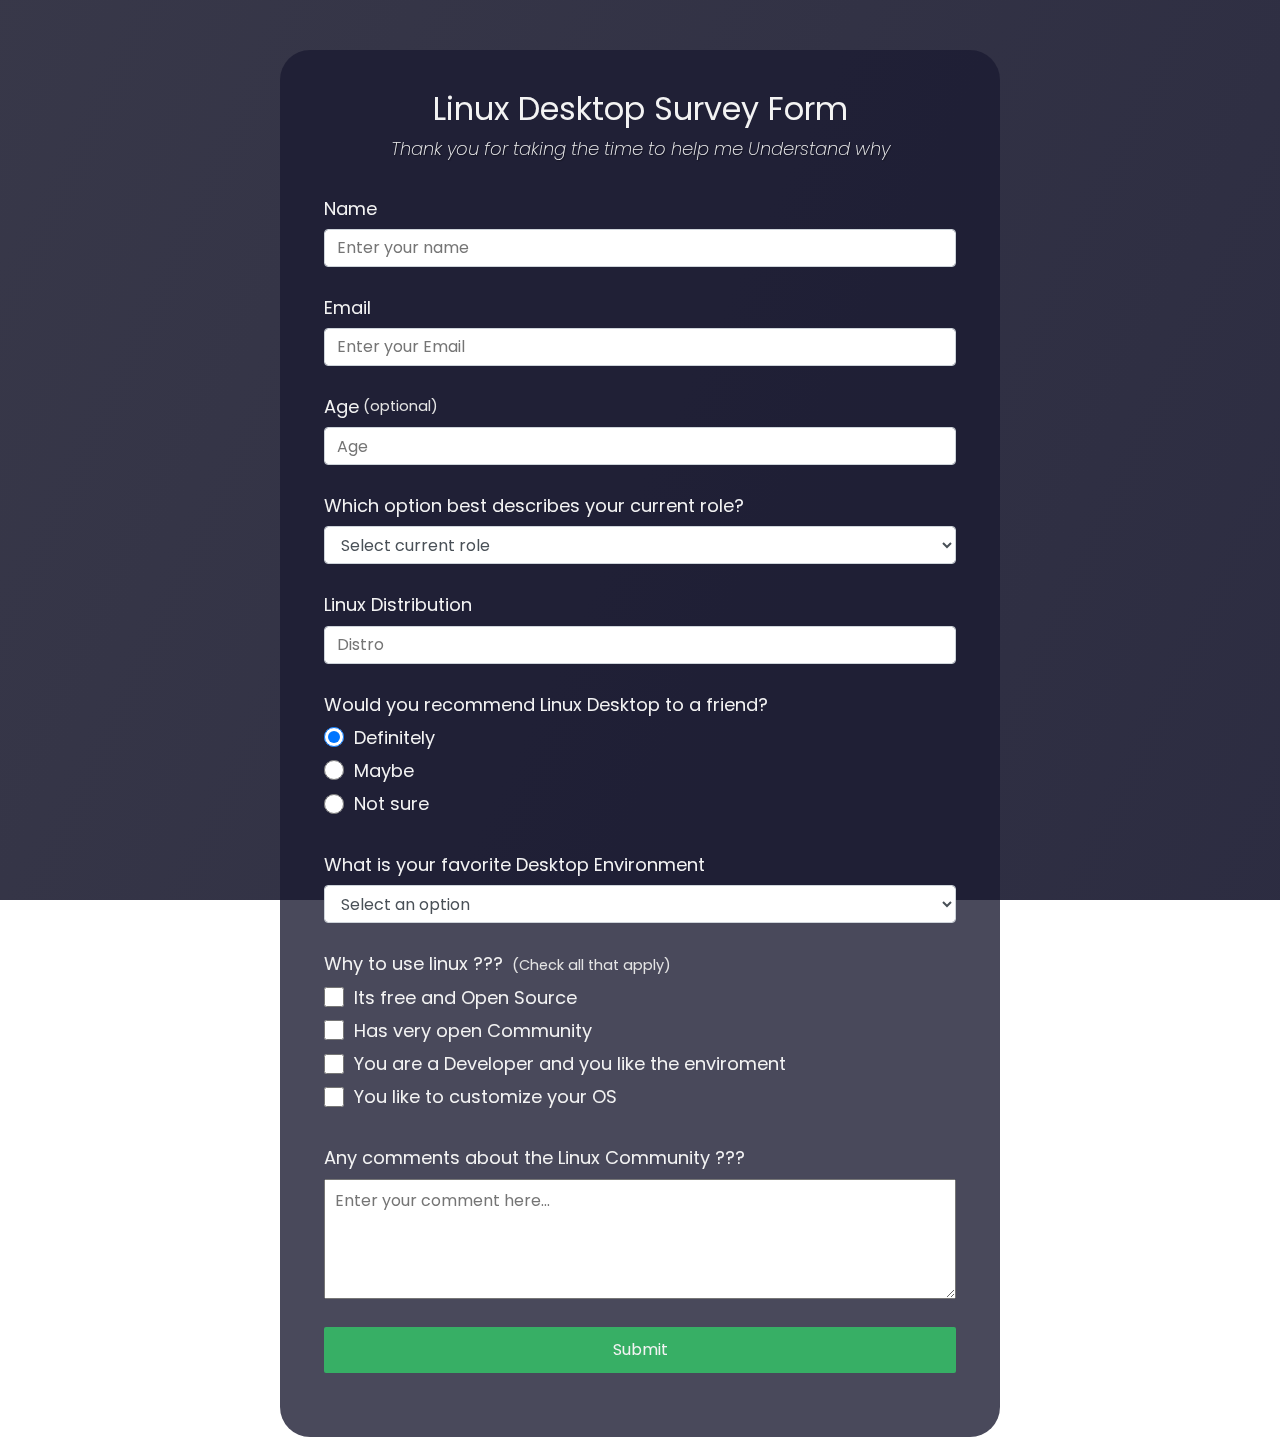
<file: ResponsiveWebDesign/SurveyForm/index.html>
<head>
    <link rel="stylesheet" href="./style.css">
</head>

<body>
    <div class="container">
        <form id="survey-form">
            <header class="header">
                <h1 id="title" class="text-center">Linux Desktop Survey Form</h1>
                <p id="description" class="description text-center">
                    Thank you for taking the time to help me Understand why
                </p>
            </header>
            <div class="form-group">
                <label id="name-label" for="name">Name</label>
                <input type="text" name="name" id="name" class="form-control" placeholder="Enter your name" required />
            </div>
            <div class="form-group">
                <label id="email-label" for="email">Email</label>
                <input type="email" name="email" id="email" class="form-control" placeholder="Enter your Email"
                    required />
            </div>
            <div class="form-group">
                <label id="number-label" for="number">Age<span class="clue">(optional)</span></label>
                <input type="number" name="age" id="number" min="10" max="99" class="form-control" placeholder="Age" />
            </div>
            <div class="form-group">
                <p>Which option best describes your current role?</p>
                <select id="dropdown" name="role" class="form-control" required>
                    <option disabled selected value>Select current role</option>
                    <option value="student">Student</option>
                    <option value="job">Full Time Job</option>
                    <option value="learner">Full Time Learner</option>
                    <option value="preferNo">Prefer not to say</option>
                    <option value="other">Other</option>
                </select>
            </div>

            <div class="form-group">
                <label id="number-label" for="number">Linux Distribution<span class="clue"></span></label>
                <input type="text" class="form-control" placeholder="Distro" />
            </div>

            <div class="form-group">
                <p>Would you recommend Linux Desktop to a friend?</p>
                <label>
                    <input name="user-recommend" value="definitely" type="radio" class="input-radio"
                        checked />Definitely</label>
                <label>
                    <input name="user-recommend" value="maybe" type="radio" class="input-radio" />Maybe</label>

                <label><input name="user-recommend" value="not-sure" type="radio" class="input-radio" />Not sure</label>
            </div>


            <div class="form-group">
                <p>
                    What is your favorite Desktop Environment
                </p>
                <select id="most-like" name="mostLike" class="form-control" required>
                    <option disabled selected value>Select an option</option>
                    <option value="challenges">Gnome</option>
                    <option value="projects">KDE Plasma</option>
                    <option value="community">XFCE</option>
                    <option value="openSource">LXQT</option>
                </select>
            </div>

            <div class="form-group">
                <p>
                    Why to use linux ???
                    <span class="clue">(Check all that apply)</span>
                </p>

                <label>
                    <input name="prefer" value="checkbox-value" type="checkbox" class="input-checkbox" />
                    Its free and Open Source
                </label>
                <label>
                    <input name="prefer" value="checkbox-value" type="checkbox" class="input-checkbox" />
                    Has very open Community
                </label>
                <label>
                    <input name="prefer" value="checkbox-value" type="checkbox" class="input-checkbox" />
                    You are a Developer and you like the enviroment
                </label>
                <label>
                    <input name="prefer" value="checkbox-value" type="checkbox" class="input-checkbox" />
                    You like to customize your OS
                </label>
            </div>

            <div class="form-group">
                <p>Any comments about the Linux Community ???</p>
                <textarea id="comments" class="input-textarea" name="comment"
                    placeholder="Enter your comment here..."></textarea>
            </div>

            <div class="form-group">
                <button type="submit" id="submit" class="submit-button">
                    Submit
                </button>
            </div>
        </form>
    </div>

</body>
</file>
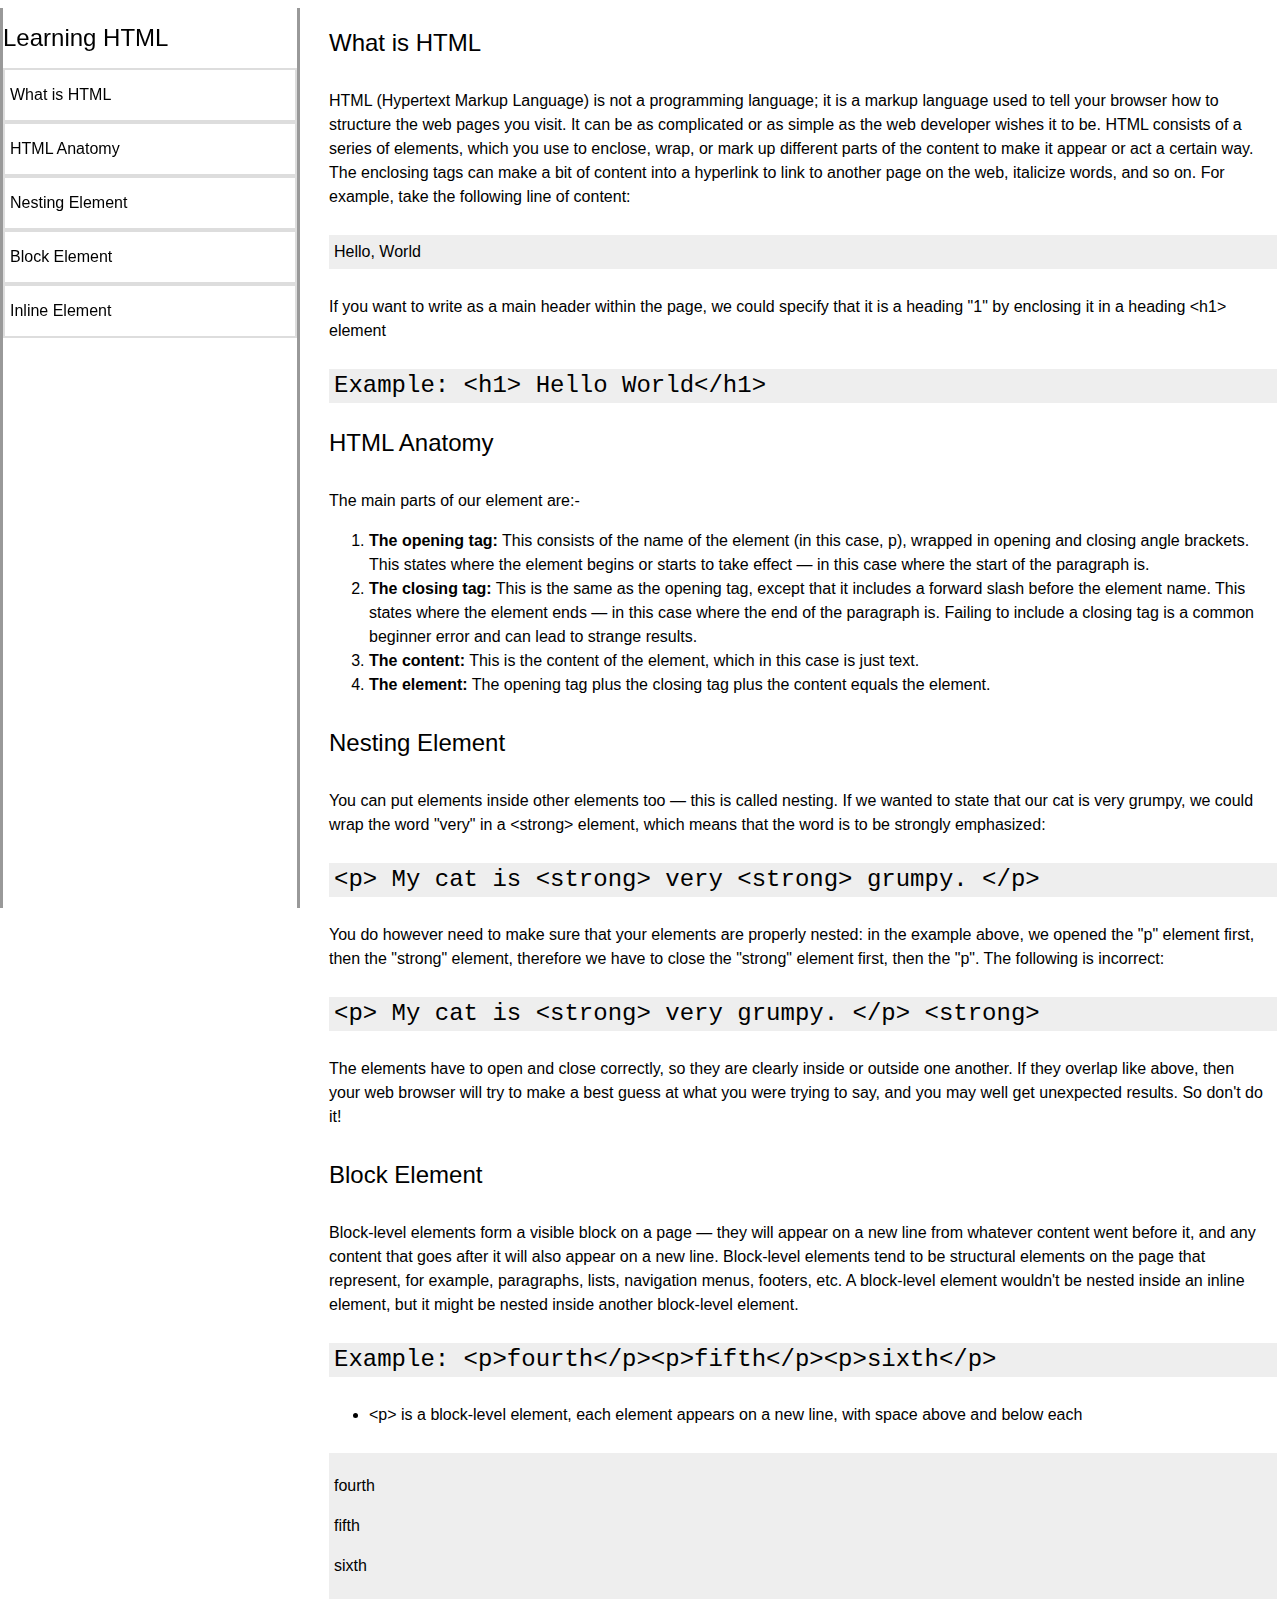
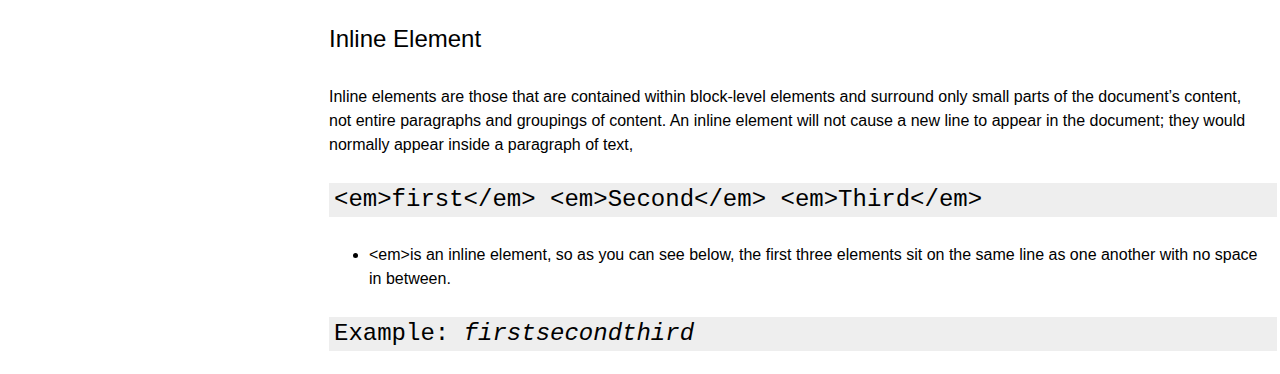
<file: ResponsiveWebDesign/TechnicalDocumentationPage/index.html>
<!DOCTYPE html>
<html lang="en">

<head>
    <meta charset="UTF-8">
    <meta http-equiv="X-UA-Compatible" content="IE=edge">
    <meta name="viewport" content="width=device-width, initial-scale=1.0">
    <link rel="stylesheet" href="./style.css">
    <title>Learning HTML</title>
</head>

<body>
    <!-- Write code below this -->
    <!-- navbar -->
    <nav id="navbar">
        <header>Learning HTML</header>
        <a class="nav-link" href="#What_is_HTML" rel="internal">
            <li>What is HTML</li>
        </a>
        <a class="nav-link" href="#HTML_Anatomy" rel="internal">
            <li>HTML Anatomy</li>
        </a>
        <a class="nav-link" href="#Nesting_Element" rel="internal">
            <li>Nesting Element</li>
        </a>
        <a class="nav-link" href="#Block_Element" rel="internal">
            <li>Block Element</li>
        </a>
        <a class="nav-link" href="#Inline_Element" rel="internal">
            <li>Inline Element</li>
        </a>
    </nav>
    <!--      main content below this                        -->
    <!-- section 1  -->
    <main id="main-doc">
        <section class="main-section" id="What_is_HTML">
            <header>What is HTML</header>
            <article>
                <p>HTML (Hypertext Markup Language) is not a programming language; it is a markup language used to tell
                    your browser how to structure the web pages you visit. It can be as complicated or as simple as the
                    web developer wishes it to be. HTML consists of a series of elements, which you use to enclose,
                    wrap, or mark up different parts of the content to make it appear or act a certain way. The
                    enclosing tags can make a bit of content into a hyperlink to link to another page on the web,
                    italicize words, and so on. For example, take the following line of content:</p>
                <p class="highlight">Hello, World</p>
                <p>If you want to write as a main header within the page, we could specify that it is a heading "1" by
                    enclosing it in a heading &lt;h1&gt; element</p>
                <code class="highlight">Example: &lt;h1&gt; Hello World&lt;/h1&gt;</code>
            </article>
        </section>
        <!--    section 2 -->
        <section class="main-section" id="HTML_Anatomy">
            <header>HTML Anatomy</header>
            <article>
                <p>The main parts of our element are:-</p>
                <ol>
                    <li><strong>The opening tag:</strong> This consists of the name of the element (in this case, p),
                        wrapped in opening and closing angle brackets. This states where the element begins or starts to
                        take effect — in this case where the start of the paragraph is.</li>
                    <li> <strong>The closing tag:</strong> This is the same as the opening tag, except that it includes
                        a forward slash before the element name. This states where the element ends — in this case where
                        the end of the paragraph is. Failing to include a closing tag is a common beginner error and can
                        lead to strange results.</li>
                    <li><strong>The content:</strong> This is the content of the element, which in this case is just
                        text.</li>
                    <li><strong>The element:</strong> The opening tag plus the closing tag plus the content equals the
                        element.</li>
                </ol>
            </article>
        </section>
        <!--   section 3 -->
        <section class="main-section" id="Nesting_Element">
            <header>Nesting Element</header>
            <article>
                <p>You can put elements inside other elements too — this is called nesting. If we wanted to state that
                    our cat is very grumpy, we could wrap the word "very" in a &lt;strong&gt; element, which means that
                    the word is to be strongly emphasized:</p>

                <code class="highlight">
                    &lt;p&gt; My cat is &lt;strong&gt; very &lt;strong&gt; grumpy. &lt;/p&gt;
                </code>
                <p>You do however need to make sure that your elements are properly nested: in the example above, we
                    opened the "p" element first, then the "strong" element, therefore we have to close the "strong"
                    element first, then the "p". The following is incorrect:
                </p>
                <code class="highlight">
                    &lt;p&gt; My cat is &lt;strong&gt; very grumpy. &lt;/p&gt; &lt;strong&gt;
                </code>
            </article>
            <p>The elements have to open and close correctly, so they are clearly inside or outside one another. If they
                overlap like above, then your web browser will try to make a best guess at what you were trying to say,
                and you may well get unexpected results. So don't do it!</p>
        </section>
        <!--   section 4 -->
        <section class="main-section" id="Block_Element">
            <header>Block Element</header>
            <article>
                <p>Block-level elements form a visible block on a page — they will appear on a new line from whatever
                    content went before it, and any content that goes after it will also appear on a new line.
                    Block-level elements tend to be structural elements on the page that represent, for example,
                    paragraphs, lists, navigation menus, footers, etc. A block-level element wouldn't be nested inside
                    an inline element, but it might be nested inside another block-level element.</p>
                <code class="highlight">Example:
                    &lt;p&gt;fourth&lt;/p&gt;&lt;p&gt;fifth&lt;/p&gt;&lt;p&gt;sixth&lt;/p&gt;
                </code>
                <ul>
                    <li>
                        &lt;p&gt; is a block-level element, each element appears on a new line, with space above and
                        below each
                    </li>
                </ul>
                <div class="highlight">
                    <p>fourth</p>
                    <p>fifth</p>
                    <p>sixth</p>
                    </p>
                </div>

            </article>
        </section>
        <!--   section 5 -->
        <section class="main-section" id="Inline_Element">
            <header>Inline Element</header>
            <article>
                <p>Inline elements are those that are contained within block-level elements and surround only small
                    parts of the document’s content, not entire paragraphs and groupings of content. An inline element
                    will not cause a new line to appear in the document; they would normally appear inside a paragraph
                    of text,</p>
                <code class="highlight">
                    &lt;em&gt;first&lt;/em&gt;
                    &lt;em&gt;Second&lt;/em&gt;
                    &lt;em&gt;Third&lt;/em&gt;
                </code>
                <ul>
                    <li>
                        &lt;em&gt;is an inline element, so as you can see below, the first three elements sit on the
                        same line as one another with no space in between.
                    </li>
                </ul>

                <code class="highlight">Example: <em>first</em><em>second</em><em>third</em></code>
            </article>
        </section>
        <!--   section 6 -->
        <!--   section 7 -->
    </main>
</body>

</html>
</file>
<file: ResponsiveWebDesign/SurveyForm/style.css>
@import url('https://fonts.googleapis.com/css?family=Poppins:200i,400&display=swap');

:root {
  --color-white: #f3f3f3;
  --color-darkblue: #1b1b32;
  --color-darkblue-alpha: rgba(27, 27, 50, 0.8);
  --color-green: #37af65;
}

*,
*::before,
*::after {
  box-sizing: border-box;
}

body {
  font-family: 'Poppins', sans-serif;
  font-size: 1rem;
  font-weight: 400;
  line-height: 1.4;
  color: var(--color-white);
  margin: 0;
}

/* mobile friendly alternative to using background-attachment: fixed */
body::before {
  content: '';
  position: fixed;
  top: 0;
  left: 0;
  height: 100%;
  width: 100%;
  z-index: -1;
  background: var(--color-darkblue);
  background-image: linear-gradient(
      115deg,
      rgba(140, 140, 140, 0.254),
      rgba(220, 220, 220, 0.09)
    ),
    url(https://raw.githubusercontent.com/athamour1/FreeCodeCampCerts/main/ResponsiveWebDesign/SurveyForm/src/back.jpg);
  background-size: cover;
  background-repeat: no-repeat;
  background-position: center;
}

h1 {
  font-weight: 400;
  line-height: 1.2;
}

p {
  font-size: 1.125rem;
}

h1,
p {
  margin-top: 0;
  margin-bottom: 0.5rem;
}

label {
  display: flex;
  align-items: center;
  font-size: 1.125rem;
  margin-bottom: 0.5rem;
}

input,
button,
select,
textarea {
  margin: 0;
  font-family: inherit;
  font-size: inherit;
  line-height: inherit;
}

button {
  border: none;
}

.container {
  width: 100%;
  margin: 3.125rem auto 0 auto;
}

@media (min-width: 576px) {
  .container {
    max-width: 540px;
  }
}

@media (min-width: 768px) {
  .container {
    max-width: 720px;
  }
}

.header {
  padding: 0 0.625rem;
  margin-bottom: 1.875rem;
}

.description {
  font-style: italic;
  font-weight: 200;
  text-shadow: 1px 1px 1px rgba(0, 0, 0, 0.4);
}

.clue {
  margin-left: 0.25rem;
  font-size: 0.9rem;
  color: #e4e4e4;
}

.text-center {
  text-align: center;
}

/* form */

form {
  background: var(--color-darkblue-alpha);
  padding: 2.5rem 0.625rem;
  border-radius: 30px;
}

@media (min-width: 480px) {
  form {
    padding: 2.5rem;
  }
}

.form-group {
  margin: 0 auto 1.25rem auto;
  padding: 0.25rem;
}

.form-control {
  display: block;
  width: 100%;
  height: 2.375rem;
  padding: 0.375rem 0.75rem;
  color: #495057;
  background-color: #fff;
  background-clip: padding-box;
  border: 1px solid #ced4da;
  border-radius: 0.25rem;
  transition: border-color 0.15s ease-in-out, box-shadow 0.15s ease-in-out;
}

.form-control:focus {
  border-color: #707070;
  outline: 0;
  box-shadow: 0 0 0 0.2rem rgba(155, 155, 155, 0.25);
}

.input-radio,
.input-checkbox {
  display: inline-block;
  margin-right: 0.625rem;
  min-height: 1.25rem;
  min-width: 1.25rem;
}

.input-textarea {
  min-height: 120px;
  width: 100%;
  padding: 0.625rem;
  resize: vertical;
}

.submit-button {
  display: block;
  width: 100%;
  padding: 0.75rem;
  background: var(--color-green);
  color: inherit;
  border-radius: 2px;
  cursor: pointer;
}
</file>
<file: ResponsiveWebDesign/TechnicalDocumentationPage/style.css>
body {
  line-height: 1.5rem;
  font-family: "Roboto", sans-serif;
}

#navbar {
  border-right: solid;
  border-left: solid;
  border-color: #999;
  position: fixed;
  left: 0;
  height: 100%;
  width: 23%;
}

.nav-link {
  list-style: none;
  line-height: 40px;
  display: block;
  padding: 5px;
  border: 2px solid #ddd;
}

.highlight {
  background-color: #eee;
  display: inline-block;
  margin: 10px 0px;
  padding: 5px;
  width: 100%;
}

code {
  font-size: 1.5rem;
}

header {
  font-size: 1.5rem;
  line-height: 50px;
  padding: 5px 0px;
}

#main-doc {
  margin-left: 25%;
  padding: 5px;
}

@media screen and (max-width: 500px) {
  body {
    grid-template-cloumns: 1fr;
    grid-template-rows: 1fr auto;
  }
}

#navbar > a {
  text-decoration: none;
  color: #000;
}
</file>
